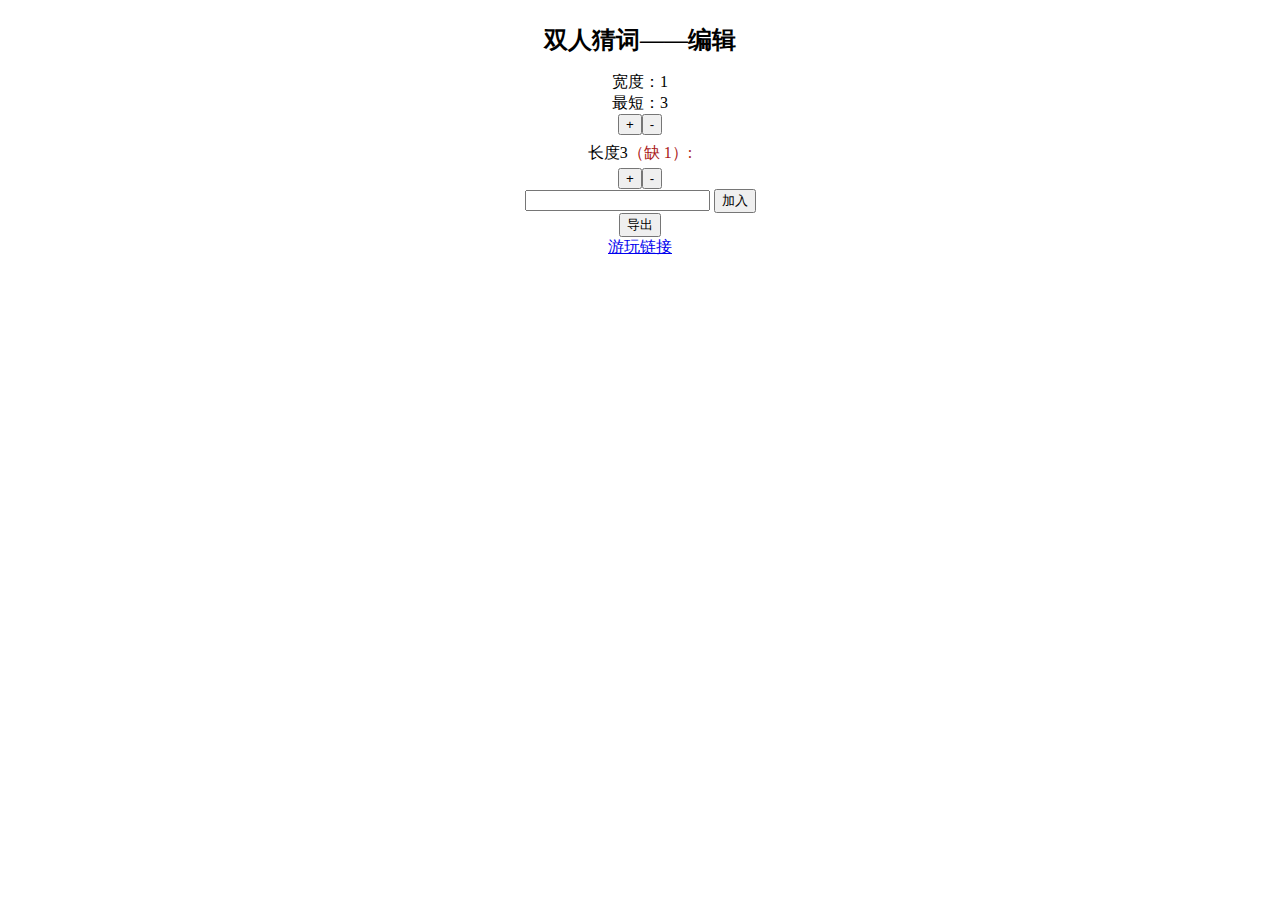
<file: edit.html>
<html>

<head>
    <meta charset="UTF-8">
    <title>Duel Editor</title>
    <link rel="icon" href="https://www.luogu.com.cn/favicon.ico" type="x-icon">
    <link rel="stylesheet" href="edit.css">
    <script src="./jquery-3.7.1.min.js"></script>
    <script src="./edit.js"></script>
</head>

<body>
    <h1>双人猜词——编辑</h1>
    <div id="sizeContainer">
        <div>宽度：<span id="n">1</span></div>
        <div>最短：<span id="m">3</span></div>
    </div>
    <div id="startContainer"></div>
    <div id="wordContainer"></div>
    <div id="endContainer"></div>
    <div id="addContainer">
        <input id="addWord">
        <button id="addButton">加入</button>
    </div>
    <button id="export">导出</button>
    <a href="/duelWeb/play.html">游玩链接</a>
</body>

</html>
</file>
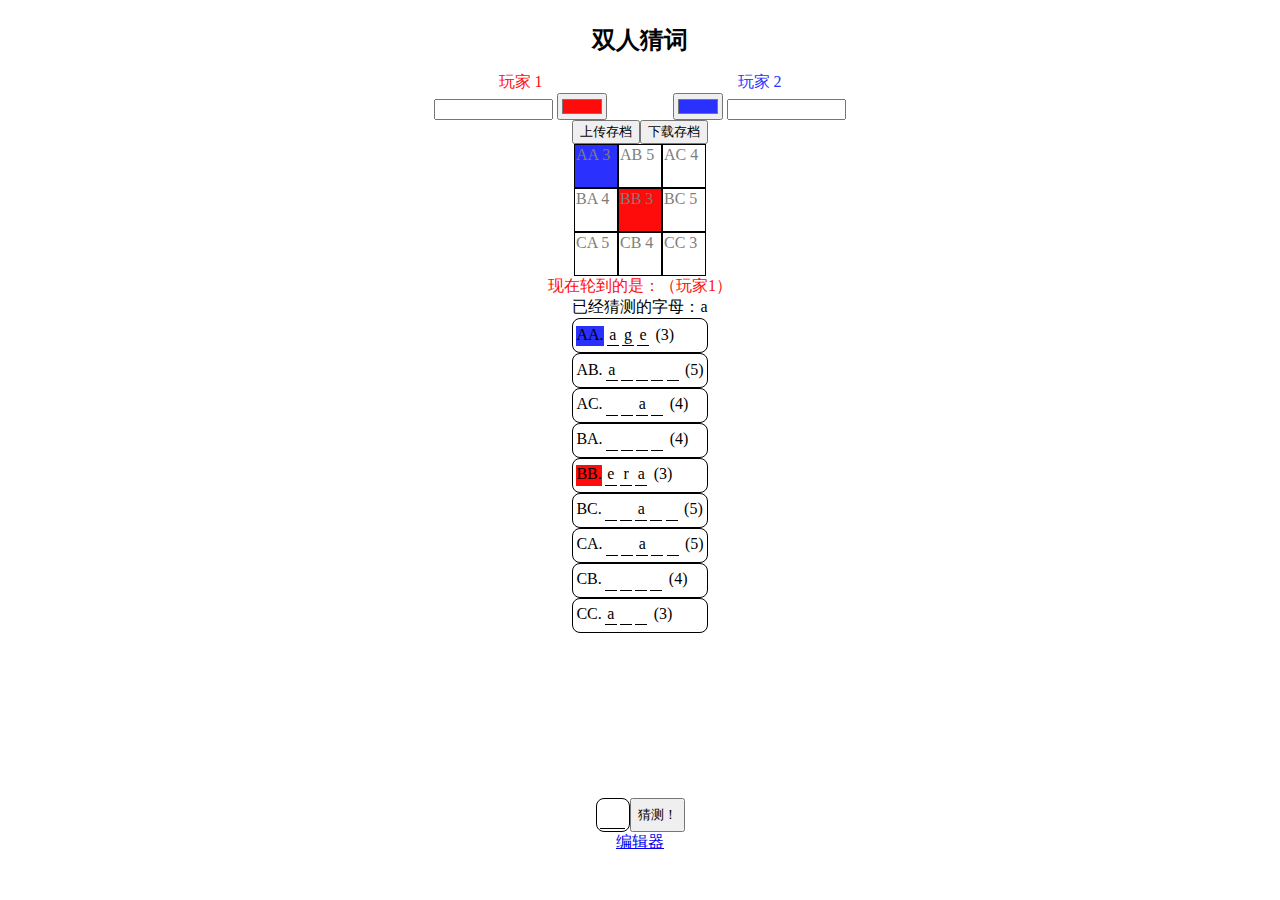
<file: play.html>
<html>

<head>
    <meta charset="UTF-8">
    <title>Duel</title>
    <link rel="icon" href="https://www.luogu.com.cn/favicon.ico" type="x-icon">
    <link rel="stylesheet" href="./play.css">
    <script src="./jquery-3.7.1.min.js"></script>
    <script src="./play.js"></script>
</head>

<body>
    <h1>双人猜词</h1>
    <div id="playerContainer">
        <div id="p1Container" class="p1Color">
            <div>玩家 1</div>
            <div>
                <input id="p1Name" class="nameInput"> <input type="color" id="p1Color" value="#FE0B0B">
            </div>
        </div>
        <div id="p2Container" class="p2Color">
            <div>玩家 2</div>
            <div>
                <input type="color" id="p2Color" value="#2A31FE"> <input id="p2Name" class="nameInput">
            </div>
        </div>
    </div>
    <div id="fileContainer">
        <div id="importContainer">
            <button>
                <label for="importFile">上传存档</label>
            </button>
            <input style="display: none" type="file" id="importFile" accept=".json">
        </div>
        <div id="exportContainer">
            <button id="exportFile">下载存档</button>
        </div>
    </div>
    <div></div>
    <div id="gbContainer">
        <table id="gameBoard"></table>
    </div>
    <div id="currentTurn">现在轮到的是：<span id="currentTurnName"></span>（玩家<span id="currentTurnId"></span>）</div>
    <div id="guessedContainer"><span>已经猜测的字母：</span><span id="guessedFlex"></span>
    </div>
    <div id="wordContainer"></div>
    <div id="guessContainer">
        <div class="roundBox" id="guessLetterContainer">
            <div class="underline full" id="guessLetter"></div>
        </div>
        <button id="guessLetterButton">猜测！</button>
    </div>
    <a href="/duelWeb/edit.html">编辑器</a>
</body>

</html>
</file>
<file: edit.css>
body {
    display: flex;
    flex-direction: column;
    align-items: center;
    text-align: center;
}

h1 {
    font-size: x-large;
}

.lack {
    color: #aa1818;
}

#wordContainer {
    display: flex;
    flex-direction: column;
}

.word {
    border: black solid 1px;
    border-radius: 0.5em;
    padding: 0.25em;
}

.wordLine {
    margin-top: 0.5em;
    margin-bottom: 0.25em;
}
</file>
<file: play.css>
body {
    display: flex;
    flex-direction: column;
    align-items: center;
    text-align: center;
    --p1Color: #fe0b0b;
    --p2Color: #2a31fe;
}

h1 {
    font-size: x-large;
}

input {
    color: inherit;
}

#playerContainer {
    display: flex;
}

.p1Color {
    color: var(--p1Color);
}

.p2Color {
    color: var(--p2Color);
}

.nameInput {
    width: 50%;
}

#fileContainer {
    display: flex;
}

#guessContainer {
    display: flex;
}

.roundBox {
    width: 2em;
    height: 2em;
    border: black solid 1px;
    border-radius: 0.5em;
    display: box;
}

.full {
    width: 80%;
}

.underline {
    height: 80%;
    margin: 10%;
    border-bottom: black solid 1px;
    display: inline-block;
}

#gameBoard {
    border-collapse: collapse;
}

.wordGrid {
    border: black solid 1px;
    color: #7e7e7a;
    width: 2.5em;
    height: 2.5em;
    display: inline-block;
}

#guessedFlex {
    display: inline-flex;
}

#wordContainer {
    display: flex;
    flex-direction: column;
    flex-wrap: wrap;
    height: 30em;
}

.singleWord {
    display: flex;
    border: black solid 1px;
    border-radius: 0.5em;
    vertical-align: middle;
}

.wordId {
    margin-top: 0.4em;
    margin-bottom: 0.4em;
    margin-left: 0.2em;
    margin-right: 0.2em;
}

.underline2 {
    width: 0.75em;
    height: 1.2em;
    margin-top: 0.4em;
    margin-bottom: 0.4em;
    margin-right: 0.2em;
    border-bottom: black solid 1px;
}
</file>
